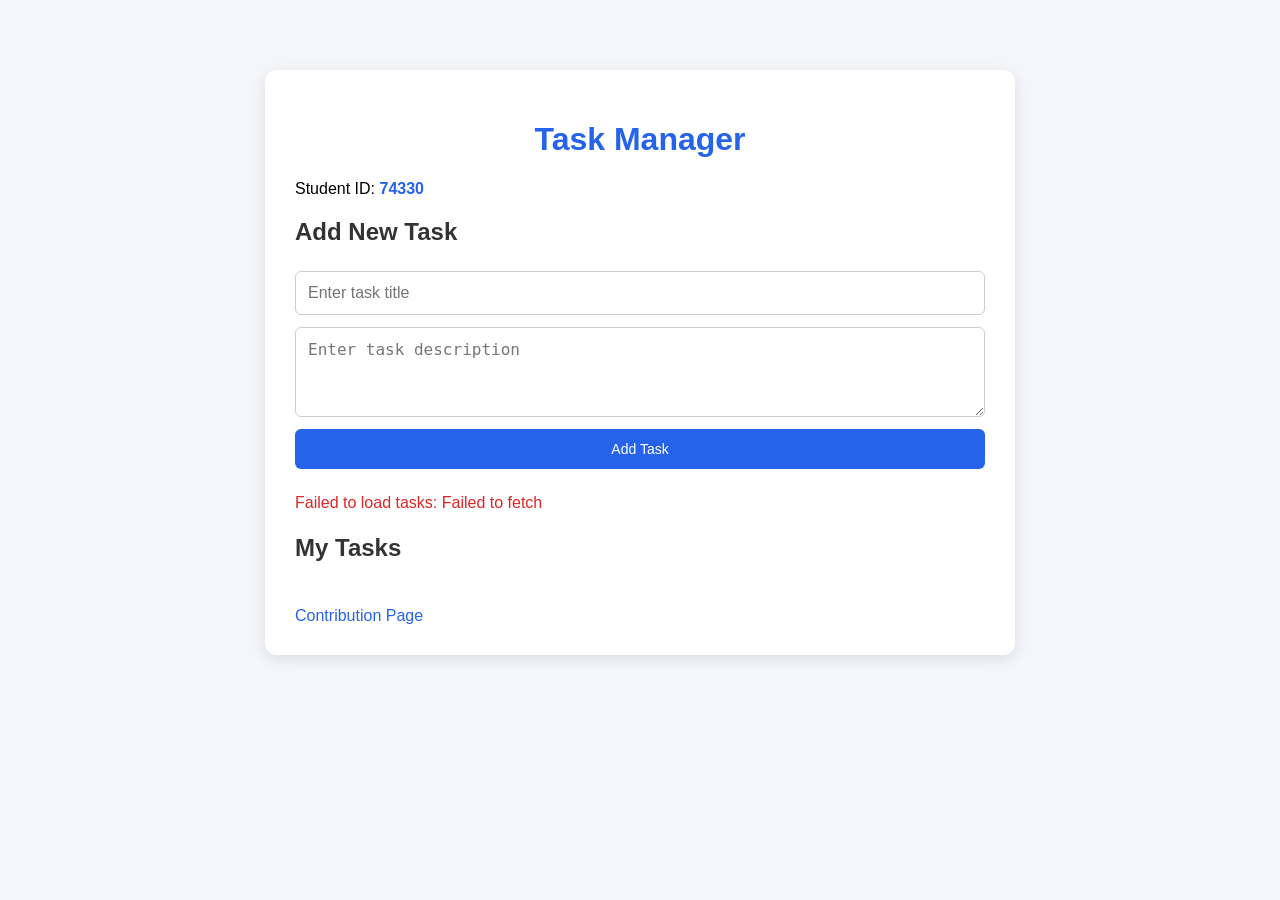
<file: index.html>
<!DOCTYPE html>
<html lang="en">

<head>
    <meta charset="UTF-8">
    <meta name="viewport"
          content="width=device-width, initial-scale=1.0">

    <title>Task Manager</title>

    <link rel="stylesheet" href="style.css">
    <script src="script.js" defer></script>
</head>

<body>

<div class="container">

    <h1>Task Manager</h1>

    <p>
        Student ID:
        <span id="student-id">74330</span>
    </p>

    <h2>Add New Task</h2>

    <form id="task-form">

        <input
                type="text"
                id="task-title"
                placeholder="Enter task title"
                required
        >

        <textarea
                id="task-description"
                placeholder="Enter task description"
        ></textarea>

        <button type="submit" id="task-submit">
            Add Task
        </button>

    </form>

    <p id="status-message" role="status"
       aria-live="polite"></p>

    <h2>My Tasks</h2>

    <div id="task-list"></div>

    <a href="contribution.html"
       id="contribution-link">
        Contribution Page
    </a>

</div>

</body>
</html>
</file>
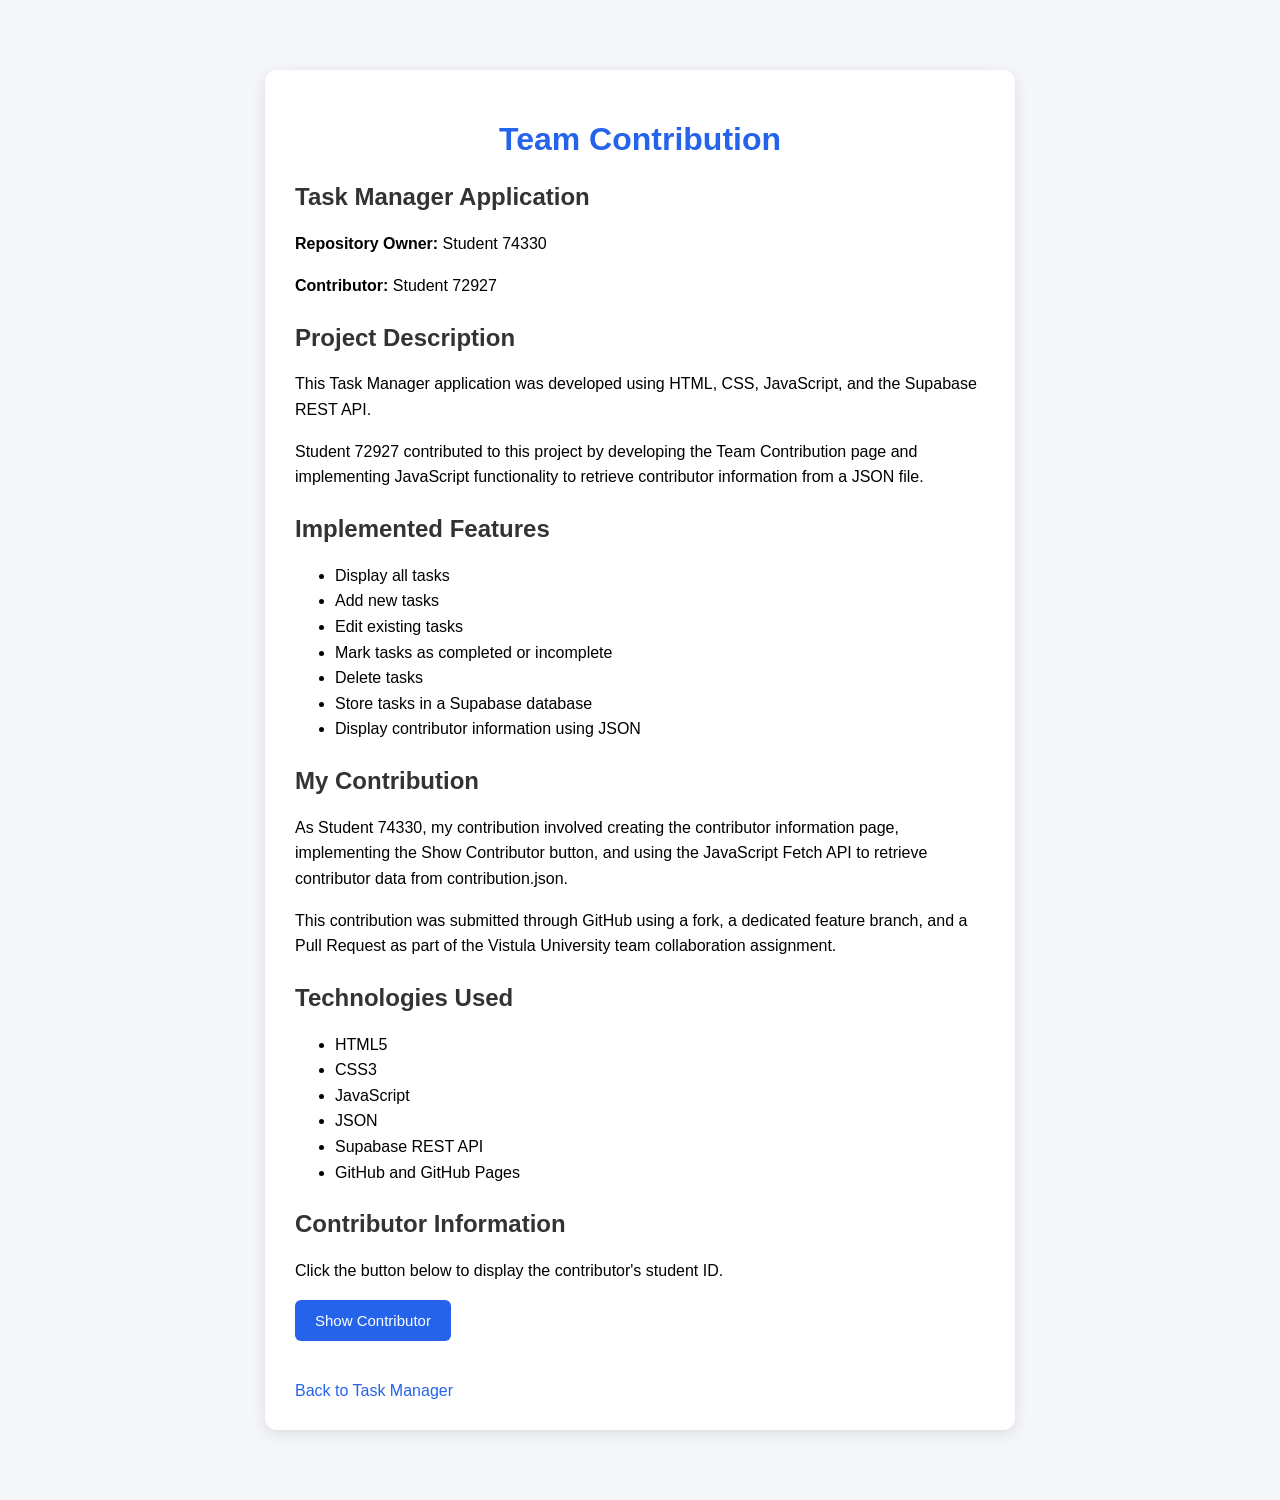
<file: contribution.html>
<!DOCTYPE html>
<html lang="en">

<head>
    <meta charset="UTF-8">
    <meta name="viewport"
          content="width=device-width, initial-scale=1.0">

    <title>Team Contribution</title>

    <style>
        * {
            box-sizing: border-box;
        }

        body {
            font-family: Arial, sans-serif;
            background-color: #f4f6f9;
            margin: 0;
            padding: 30px 15px;
        }

        .container {
            max-width: 750px;
            margin: 40px auto;
            background-color: white;
            padding: 30px;
            border-radius: 12px;
            box-shadow: 0 4px 15px rgba(0, 0, 0, 0.1);
        }

        h1 {
            text-align: center;
            color: #2563eb;
        }

        h2 {
            color: #333;
            margin-top: 25px;
        }

        p, li {
            line-height: 1.6;
        }

        button {
            padding: 12px 20px;
            background-color: #2563eb;
            color: white;
            border: none;
            border-radius: 6px;
            cursor: pointer;
            font-size: 15px;
        }

        button:hover {
            background-color: #1d4ed8;
        }

        #contributor-student-id {
            font-weight: bold;
            color: #16a34a;
            margin-top: 15px;
        }

        a {
            display: inline-block;
            margin-top: 25px;
            color: #2563eb;
            text-decoration: none;
        }

        a:hover {
            text-decoration: underline;
        }
    </style>
</head>

<body>

<div class="container">

    <h1>Team Contribution</h1>

    <h2>Task Manager Application</h2>

    <p>
        <strong>Repository Owner:</strong>
        Student 74330
    </p>

    <p>
        <strong>Contributor:</strong>
        Student 72927
    </p>

    <h2>Project Description</h2>

    <p>
        This Task Manager application was developed
        using HTML, CSS, JavaScript, and the
        Supabase REST API.
    </p>

    <p>
        Student 72927 contributed to this project
        by developing the Team Contribution page
        and implementing JavaScript functionality
        to retrieve contributor information from
        a JSON file.
    </p>

    <h2>Implemented Features</h2>

    <ul>
        <li>Display all tasks</li>
        <li>Add new tasks</li>
        <li>Edit existing tasks</li>
        <li>Mark tasks as completed or incomplete</li>
        <li>Delete tasks</li>
        <li>Store tasks in a Supabase database</li>
        <li>Display contributor information using JSON</li>
    </ul>

    <h2>My Contribution</h2>

    <p>
        As Student 74330, my contribution involved
        creating the contributor information page,
        implementing the Show Contributor button,
        and using the JavaScript Fetch API to
        retrieve contributor data from
        contribution.json.
    </p>

    <p>
        This contribution was submitted through
        GitHub using a fork, a dedicated feature
        branch, and a Pull Request as part of
        the Vistula University team collaboration
        assignment.
    </p>

    <h2>Technologies Used</h2>

    <ul>
        <li>HTML5</li>
        <li>CSS3</li>
        <li>JavaScript</li>
        <li>JSON</li>
        <li>Supabase REST API</li>
        <li>GitHub and GitHub Pages</li>
    </ul>

    <h2>Contributor Information</h2>

    <p>
        Click the button below to display
        the contributor's student ID.
    </p>

    <button id="load-contributor">
        Show Contributor
    </button>

    <p id="contributor-student-id"
       aria-live="polite"></p>

    <a href="index.html">
        Back to Task Manager
    </a>

</div>

<script>
    document.getElementById("load-contributor")
        .addEventListener("click", async function () {

            const output = document.getElementById(
                "contributor-student-id"
            );

            try {
                const response = await fetch(
                    "contribution.json",
                    { cache: "no-store" }
                );

                if (!response.ok) {
                    throw new Error(
                        "Failed to load contributor information"
                    );
                }

                const data = await response.json();

                if (!data.contributorStudentId) {
                    throw new Error(
                        "Contributor Student ID is missing"
                    );
                }

                output.textContent =
                    "Contributor Student ID: " +
                    data.contributorStudentId;

            } catch (error) {
                output.textContent =
                    "Error: " + error.message;
            }
        });
</script>

</body>
</html>
</file>
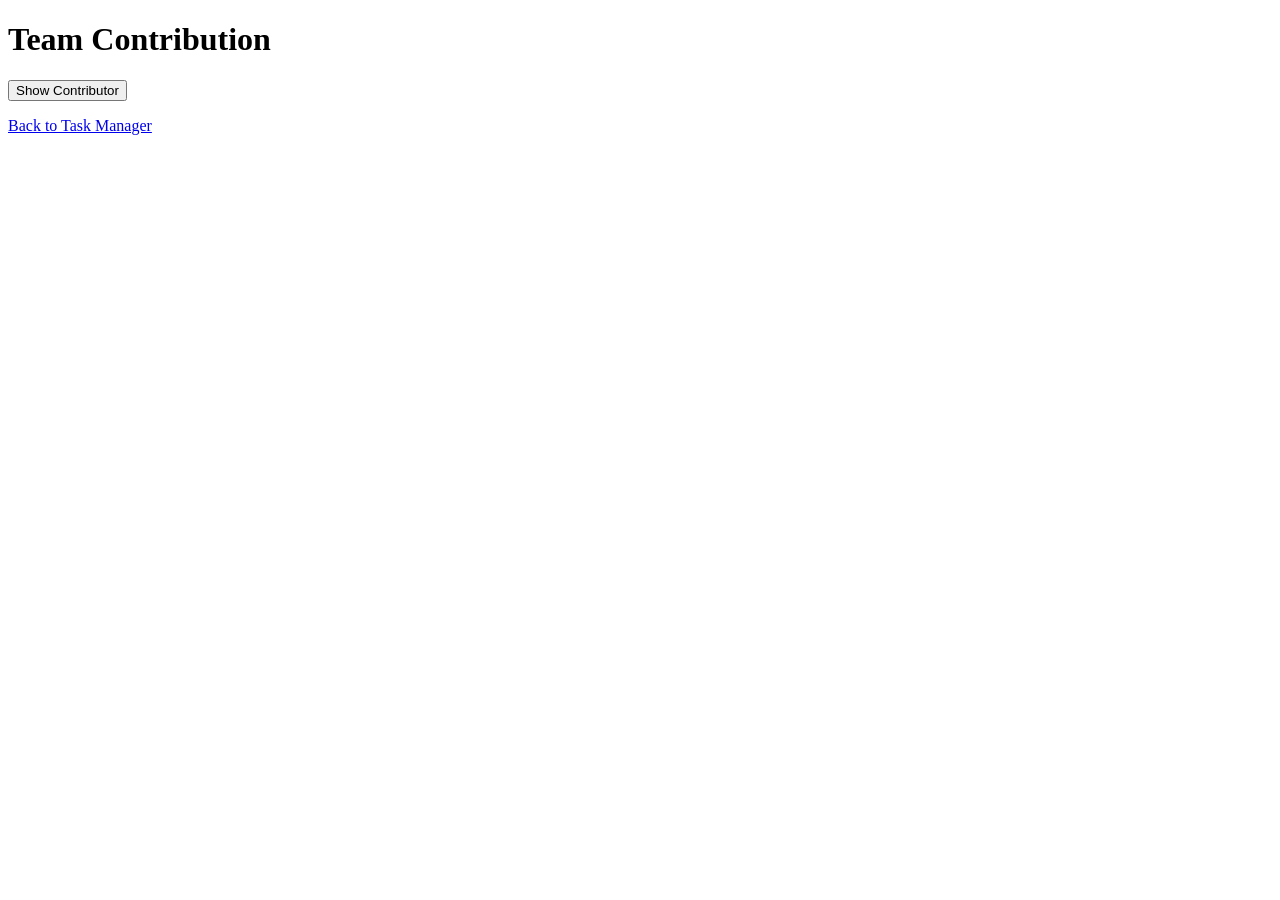
<file: ContributionD.html>
<!DOCTYPE html>
<html lang="en">
<head>
    <meta charset="UTF-8">
    <meta name="viewport" content="width=device-width, initial-scale=1.0">
    <title>Team Contribution</title>
</head>
<body>

    <h1>Team Contribution</h1>

    <button id="load-contributor">Show Contributor</button>

    <p id="contributor-student-id"></p>

    <a href="index.html">Back to Task Manager</a>

    <script>
        document.getElementById("load-contributor").addEventListener("click", async function () {
            try {
                const response = await fetch("./contribution.json");

                if (!response.ok) {
                    throw new Error("Could not load contributor information");
                }

                const data = await response.json();

                document.getElementById("contributor-student-id").textContent =
                    "Contributor Student ID: " + data.contributorStudentId;

            } catch (error) {
                document.getElementById("contributor-student-id").textContent =
                    "Error loading contributor information.";
            }
        });
    </script>

</body>
</html>
</file>
<file: style.css>
/* General Page Styling */
* {
    box-sizing: border-box;
}

body {
    font-family: Arial, sans-serif;
    background-color: #f4f6f9;
    margin: 0;
    padding: 30px 15px;
}

/* Main Container */
.container {
    max-width: 750px;
    margin: 40px auto;
    background-color: white;
    padding: 30px;
    border-radius: 12px;
    box-shadow: 0 4px 15px rgba(0, 0, 0, 0.1);
}

/* Headings */
h1 {
    text-align: center;
    color: #2563eb;
}

h2 {
    color: #333;
}

/* Student ID */
#student-id {
    font-weight: bold;
    color: #2563eb;
}

/* Task Form */
#task-form {
    display: flex;
    flex-direction: column;
    gap: 12px;
    margin: 25px 0;
}

/* Inputs */
input, textarea {
    width: 100%;
    padding: 12px;
    border: 1px solid #ccc;
    border-radius: 6px;
    font-size: 16px;
}

textarea {
    min-height: 90px;
    resize: vertical;
}

/* Buttons */
button {
    padding: 12px 15px;
    border: none;
    border-radius: 6px;
    background-color: #2563eb;
    color: white;
    cursor: pointer;
    font-size: 14px;
}

button:hover {
    opacity: 0.85;
}

button:disabled {
    opacity: 0.5;
    cursor: not-allowed;
}

/* Task Cards */
.task-item {
    background-color: #f9fafb;
    border: 1px solid #ddd;
    padding: 18px;
    margin-bottom: 15px;
    border-radius: 8px;
}

.task-title {
    font-size: 20px;
    color: #222;
    margin: 0 0 8px;
}

.task-description {
    color: #555;
    white-space: pre-wrap;
}

.task-status {
    font-weight: bold;
    color: #555;
}

/* Task Action Buttons */
.task-actions {
    display: flex;
    flex-wrap: wrap;
    gap: 8px;
    margin-top: 12px;
}

.edit-task {
    background-color: #f59e0b;
}

.delete-task {
    background-color: #dc2626;
}

.toggle-task {
    background-color: #16a34a;
}

/* Completed Tasks */
.completed .task-title {
    text-decoration: line-through;
    color: #777;
}

/* Status Messages */
#status-message {
    min-height: 20px;
}

#status-message.error {
    color: #dc2626;
}

#status-message.success {
    color: #16a34a;
}

/* Contribution Link */
#contribution-link {
    display: inline-block;
    margin-top: 25px;
    color: #2563eb;
    text-decoration: none;
}

#contribution-link:hover {
    text-decoration: underline;
}

/* Mobile Responsiveness */
@media (max-width: 600px) {
    .container {
        padding: 20px;
        margin: 10px auto;
    }

    .task-actions button {
        flex: 1;
    }
}
</file>
